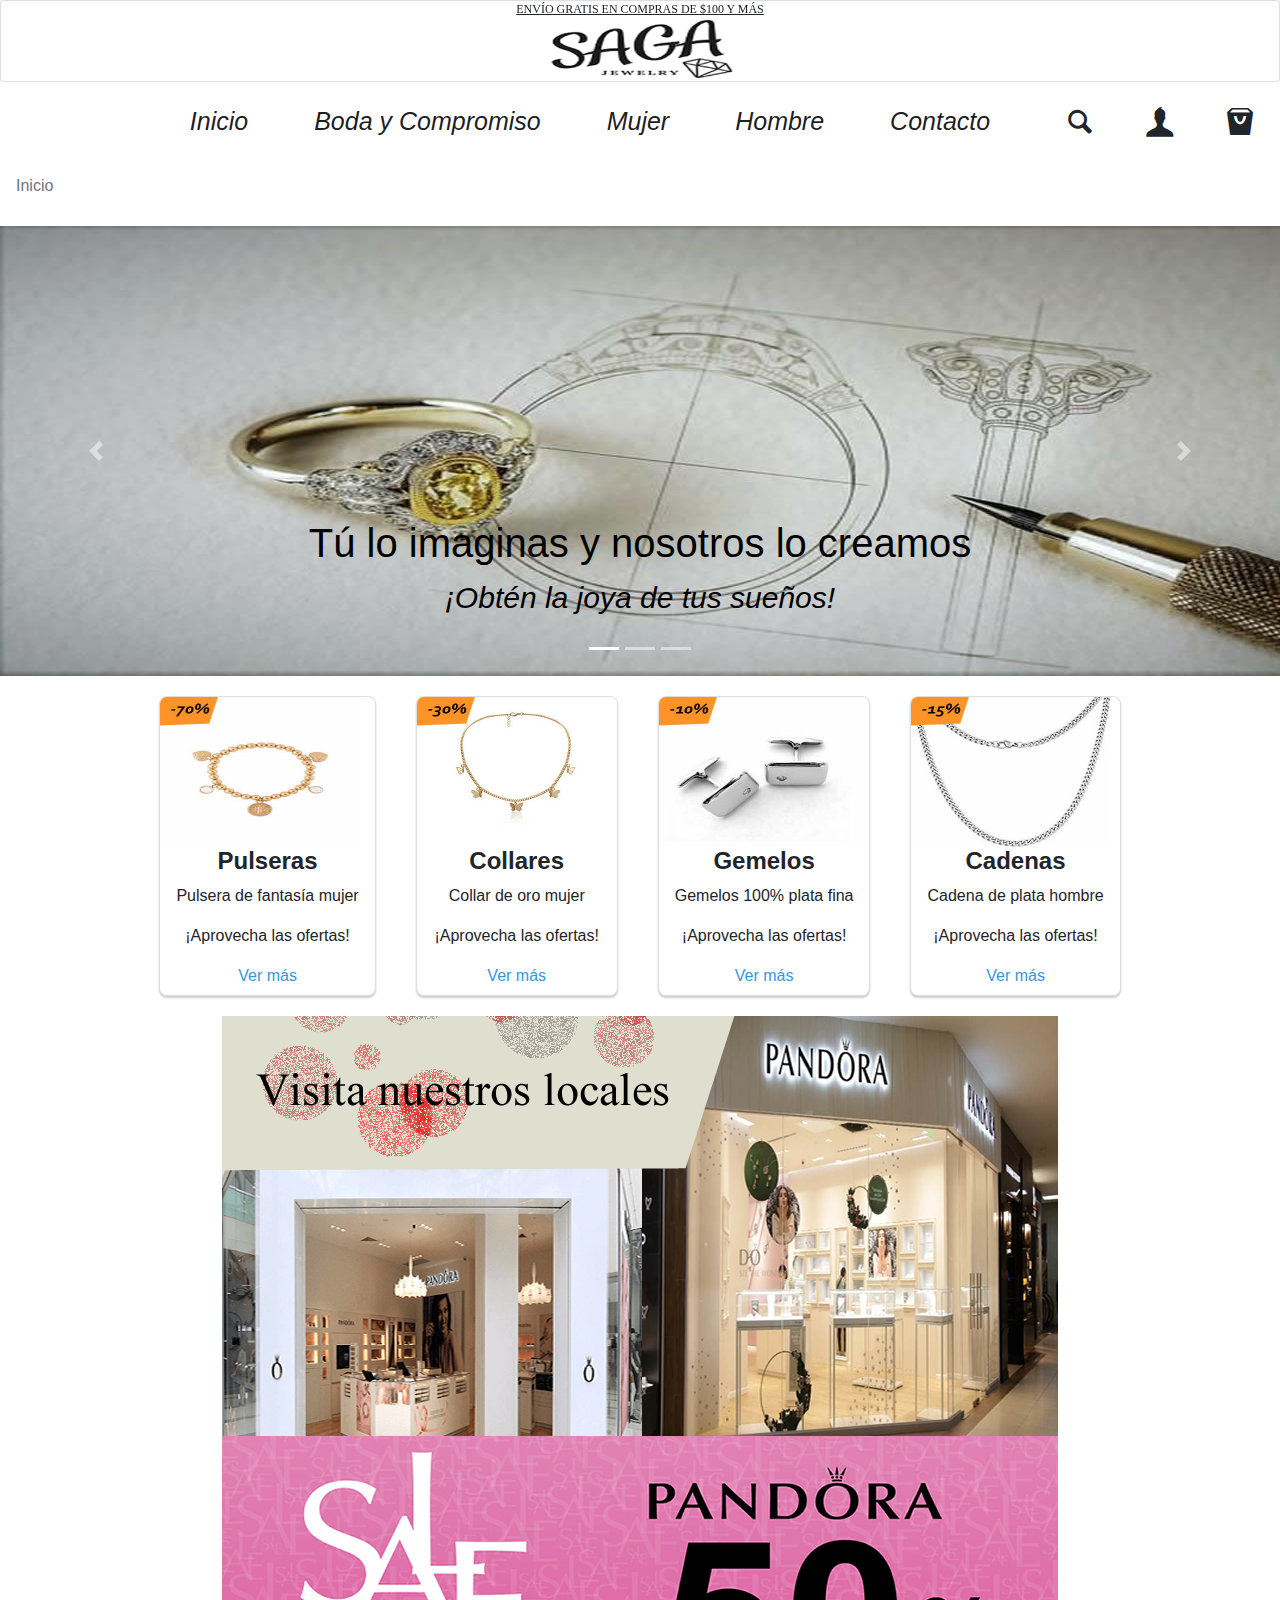
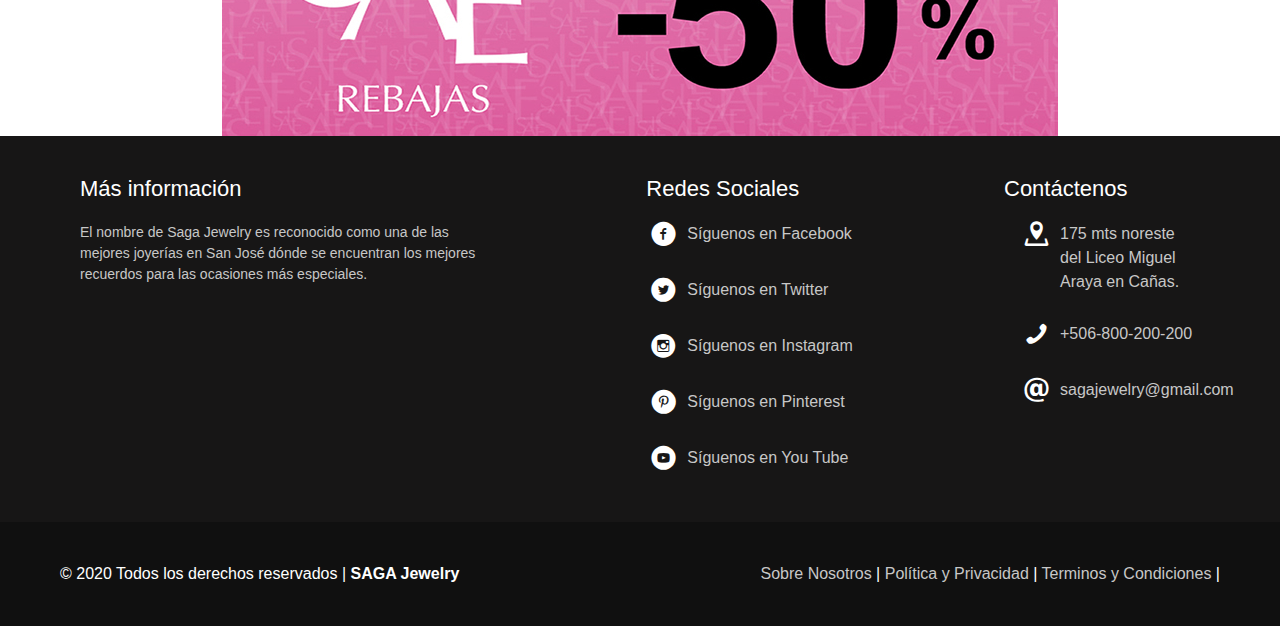
<file: SagaJewelry/Index.html>
<!DOCTYPE html>
<html lang="en">
  <head>
    <meta charset="utf-8">
	<meta http-equiv="X-UA-Compatible" content="IE=edge">
	<meta name="viewport" content="width=device-width, initial-scale=1">
    <title>Untitled Document</title>
    <!-- Bootstrap -->
	<link href="css/bootstrap-4.3.1.css" rel="stylesheet">
	 <link rel="stylesheet" href="css/estilos.css">   
  </head>
	
  <body style="padding-top: 0px">
	  <header class="headerletras fixed-top">ENVÍO GRATIS EN COMPRAS DE $100 Y MÁS</header>
<header>
	
  <nav class="menu navbar-expand-lg navbar-light bg-white"> 
	<div class="card">
	  <a title="Inicio" href="Index.html"><img src="Imagenes/LogoSagaGrande.png" width="200" height="80" alt=""/></a>
	</div>
<button class="navbar-toggler" type="button" data-toggle="collapse" data-target="#navbarSupportedContent1" aria-controls="navbarSupportedContent1" aria-expanded="false" aria-label="Toggle navigation"> <span class="navbar-toggler-icon"></span> </button>
    <div class="collapse navbar-collapse" id="navbarSupportedContent1" style="background: white;">
      <ul class="navbar-nav text-lg-center m-auto">
        <li class="inicio nav-item active"> <a class="nav-link" href="Index.html">Inicio <span class="sr-only">(current)</span></a> </li>
		  <li class="nav-item active"> <a class="nav-link" href="BodaYCompromiso.html">Boda y Compromiso <span class="sr-only">(current)</span></a> </li>
		  <li class="nav-item active"> <a class="nav-link" href="Mujer.html">Mujer <span class="sr-only">(current)</span></a> </li>
		  <li class="nav-item active"> <a class="nav-link" href="Hombre.html">Hombre <span class="sr-only">(current)</span></a> </li>
		  <li class="nav-item active"> <a class="nav-link" href="Contacto.html">Contacto <span class="sr-only">(current)</span></a> </li>
      </ul>
		  <span class="icon-magnifying-glass"></span>
     	  <span class="icon-user"></span>
      	  <span class="icon-shopping-bag"></span>
  </div>
  </nav>
  <nav aria-label="breadcrumb">
    <ol class="breadcrumb">
        <li class="breadcrumb-item active">Inicio</li>
    </ol>
  </nav>
	  </header>
	  
  <div id="carouselExampleIndicators1" class="carousel slide" data-ride="carousel" style="background-color: white">
        <ol class="carousel-indicators">
          <li data-target="#carouselExampleIndicators1" data-slide-to="0" class="active"></li>
          <li data-target="#carouselExampleIndicators1" data-slide-to="1"></li>
          <li data-target="#carouselExampleIndicators1" data-slide-to="2"></li>
        </ol>
    <div class="carousel-inner" role="listbox">
          <div class="carousel-item active"> <img class="d-block mx-auto" src="Imagenes/diseñojoyas.jpg" alt="First slide">
            <div class="carousel-caption">
             <h5>Tú lo imaginas y nosotros lo creamos</h5>
          <p>¡Obtén la joya de tus sueños!</p>
            </div>
          </div>
          <div class="carousel-item"> <img class="d-block mx-auto" src="Imagenes/hombreymujer.jpg" alt="Second slide">
            <div class="carousel-caption">
              <h5>Hombre & Mujer</h5>
          <p>Las mejores marcas en joyería</p>
            </div>
          </div>
      <div class="carousel-item"> <img class="d-block mx-auto" src="Imagenes/Anillos-de-boda-manos.jpg" alt="Third slide">
            <div class="carousel-caption">
             <h5>Bodas</h5>
			  <p>Contamos con diseños únicos y</p>
			  <p> personalizados de anillos para bodas</p>
        </div>
      </div>
    </div>
        <a class="carousel-control-prev" href="#carouselExampleIndicators1" role="button" data-slide="prev"> <span class="carousel-control-prev-icon" aria-hidden="true"></span> <span class="sr-only">Previous</span> </a> <a class="carousel-control-next" href="#carouselExampleIndicators1" role="button" data-slide="next"> <span class="carousel-control-next-icon" aria-hidden="true"></span> <span class="sr-only">Next</span> </a> </div>
	  
<div class="container">
	  
  <div class= "card">
    <img src="Imagenes/pulsera1.jpg">
		  <h4>Pulseras</h4>
		  <p> Pulsera de fantasía mujer</p>
		  <p>¡Aprovecha las ofertas!</p>
		  <a href="Mujer.html"> Ver más</a>
  </div>	  
	 
  <div class= "card">
    <img src="Imagenes/collar1.jpg">
		  <h4>Collares</h4>
		  <p>Collar de oro mujer</p>
		<p>¡Aprovecha las ofertas!</p>
		  <a href="Mujer.html"> Ver más</a>  
  </div>	  
	  
  <div class= "card">
	  <img src="Imagenes/gemelos1.jpg">
    <h4>Gemelos</h4>
		  <p> Gemelos 100% plata fina</p>
		 <p>¡Aprovecha las ofertas!</p>
		  <a href="Hombre.html"> Ver más</a> 
  </div>
	  
<div class= "card">
    <img src="Imagenes/cadena1.jpg">
		  <h4>Cadenas</h4>
		 <p>Cadena de plata hombre</p>
		  <p>¡Aprovecha las ofertas!</p>
		  <a href="Hombre.html"> Ver más</a>
  </div>	  
  <img src="Imagenes/Locales.fw.png" class="img-fluid" alt="Placeholder image"> 
	  <img src="Imagenes/pandora.jpg" class="img-fluid" alt="Placeholder image"></div>	
<footer>
  <div class="container-footer-all">	  
	  <div class="container-body">
		  
		  <div class="colum1">
		  <h1>Más información</h1>
			  <p> El nombre de Saga Jewelry es reconocido como una de las mejores joyerías en San José dónde se encuentran los mejores recuerdos para las ocasiones más especiales.</p>
		  </div>
		  
		  <div class="colum2">
	  		<h1> Redes Sociales</h1>
		  
			  	<div class="row">
			  		<span class="icon-facebook-with-circle"></span>
					<label>Síguenos en Facebook</label>
			    </div>
				<div class="row">
			  		<span class="icon-twitter-with-circle"></span>
					<label>Síguenos en Twitter</label>
			    </div>
				<div class="row">
			  		<span class="icon-instagram-with-circle"></span>
					<label>Síguenos en Instagram</label>
			    </div>
				<div class="row">
			  		<span class="icon-pinterest-with-circle"></span>
					<label>Síguenos en Pinterest</label>
			    </div>
					<div class="row">
			  		<span class="icon-youtube-with-circle"></span>
					<label>Síguenos en You Tube</label>
			    </div>	
					 
		  </div>
		  
		  <div class="colum3">
		  		<h1> Contáctenos</h1>
			  	<div class="row2">
			  		<span class="icon-location"></span>
					<label>175 mts noreste del Liceo Miguel Araya en Cañas.</label>
			  </div>
			  <div class="row2">
			  		<span class="icon-phone"></span>
					<label>+506-800-200-200</label>
			  </div>
			  <div class="row2">
			  		<span class="icon-email"></span>
					<label>sagajewelry@gmail.com</label>
			  </div>
			  
		  </div>
		  </div>
		  
		 
</div>  
	  
	  <div class="container-footer">
		  <div class="footer">
			  <div class="copyright">
			  		© 2020 Todos los derechos reservados | <a href=""> SAGA Jewelry </a>
			  </div>
			    <div class="info">
			  		<a href="SobreNosotros.html">Sobre Nosotros </a> | <a></a>
					<a href="">Política y Privacidad </a> | <a></a>						 
				    <a href="">Terminos y Condiciones </a> | <a></a>	
			  </div>
			  
			</div>	   
		  </div>
	  </footer>
	  
<!-- body code goes here -->


	<!-- jQuery (necessary for Bootstrap's JavaScript plugins) --> 
  <script src="js/jquery-3.3.1.min.js"></script>

	<!-- Include all compiled plugins (below), or include individual files as needed -->
	<script src="js/popper.min.js"></script> 
	<script src="js/bootstrap-4.3.1.js"></script>
  </body>
</html>
</file>
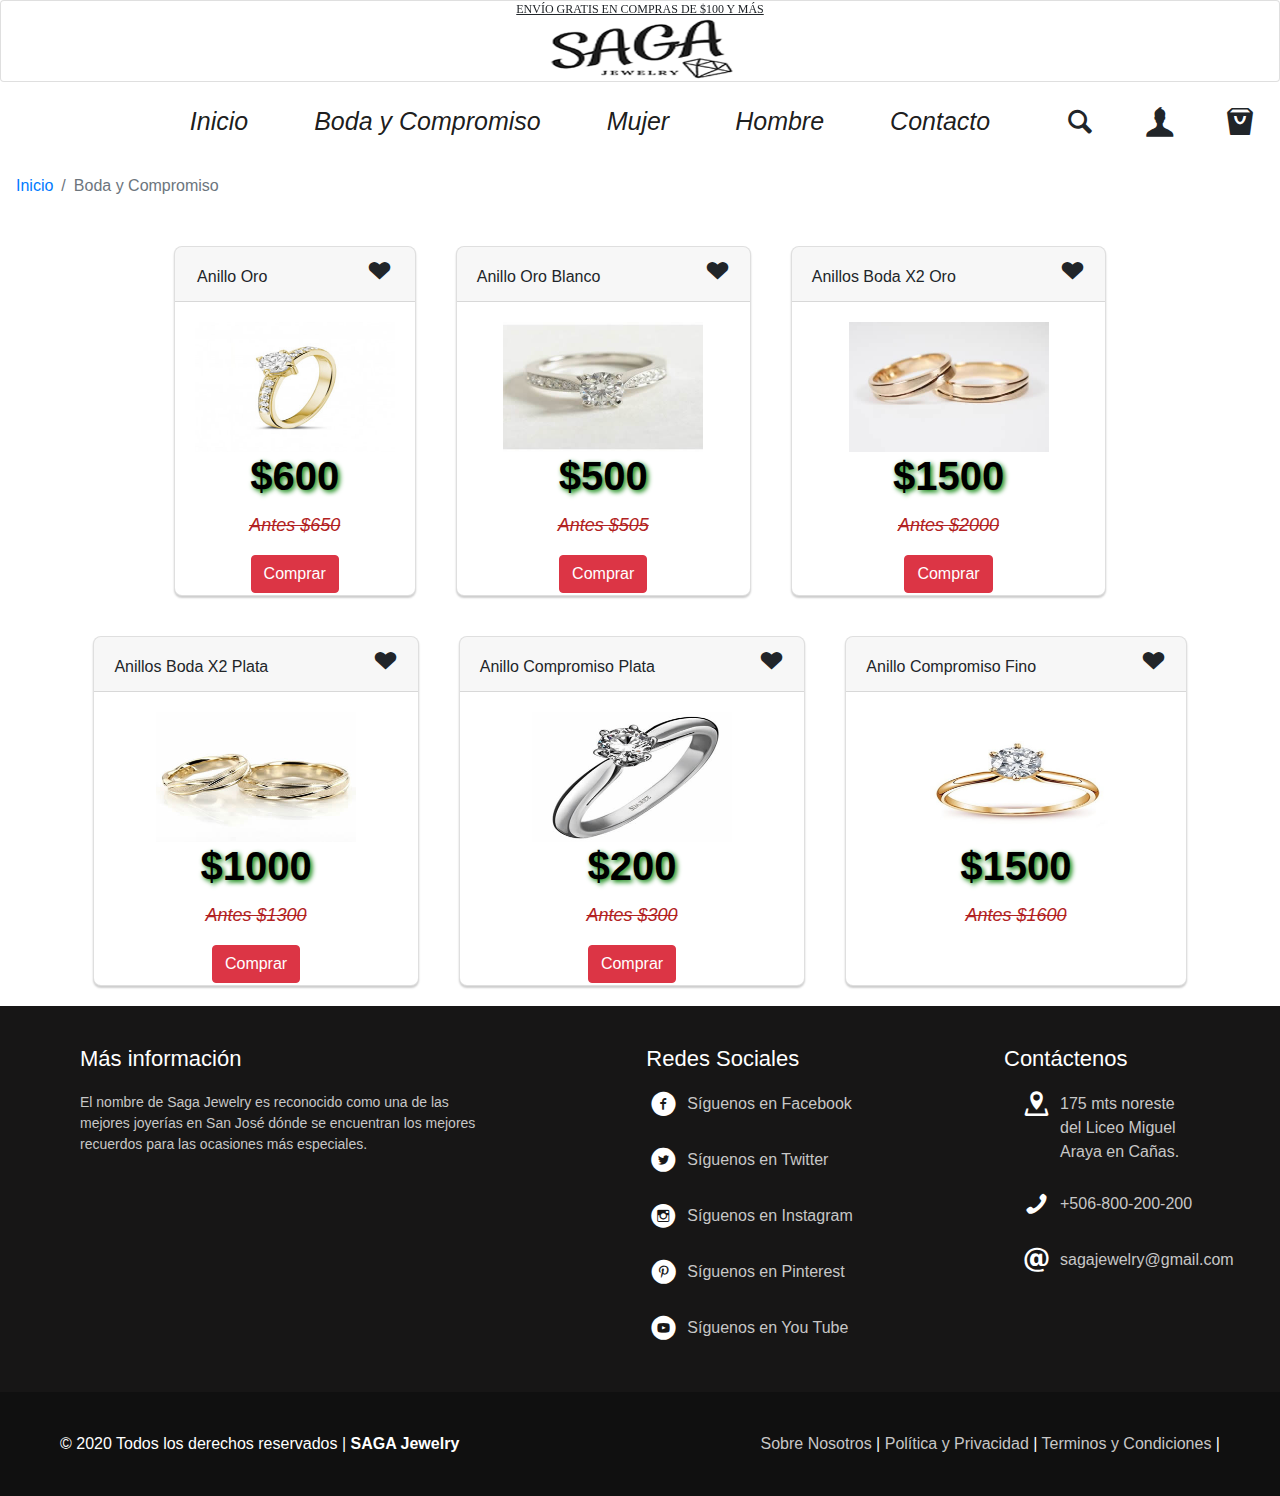
<file: SagaJewelry/BodaYCompromiso.html>
<!DOCTYPE html>
<html lang="en">
  <head>
    <meta charset="utf-8">
	<meta http-equiv="X-UA-Compatible" content="IE=edge">
	<meta name="viewport" content="width=device-width, initial-scale=1">
    <title>Untitled Document</title>
    <!-- Bootstrap -->
	<link href="css/bootstrap-4.3.1.css" rel="stylesheet">
	<link href="css/estilos.css" rel="stylesheet" type="text/css">
  </head>
  <body style="padding-top: 0px">
  <header class="headerletras fixed-top">ENVÍO GRATIS EN COMPRAS DE $100 Y MÁS</header>
<header>
	
  <nav class="menu navbar-expand-lg navbar-light bg-white"> 
	<div class="card">
	   <a title="Inicio" href="Index.html"><img src="Imagenes/LogoSagaGrande.png" width="200" height="80" alt=""/></a> 
	</div>
<button class="navbar-toggler" type="button" data-toggle="collapse" data-target="#navbarSupportedContent1" aria-controls="navbarSupportedContent1" aria-expanded="false" aria-label="Toggle navigation"> <span class="navbar-toggler-icon"></span> </button>
    <div class="collapse navbar-collapse" id="navbarSupportedContent1" style="background: white;">
      <ul class="navbar-nav text-lg-center m-auto">
        <li class="inicio nav-item active"> <a class="nav-link" href="Index.html">Inicio <span class="sr-only">(current)</span></a> </li>
		  <li class="nav-item active"> <a class="nav-link" href="BodaYCompromiso.html">Boda y Compromiso <span class="sr-only">(current)</span></a> </li>
		  <li class="nav-item active"> <a class="nav-link" href="Mujer.html">Mujer <span class="sr-only">(current)</span></a> </li>
		  <li class="nav-item active"> <a class="nav-link" href="Hombre.html">Hombre <span class="sr-only">(current)</span></a> </li>
		  <li class="nav-item active"> <a class="nav-link" href="Contacto.html">Contacto <span class="sr-only">(current)</span></a> </li>
      </ul>
		  <span class="icon-magnifying-glass"></span>
     	  <span class="icon-user"></span>
      	  <span class="icon-shopping-bag"></span>
  </div>
  </nav>
		<nav aria-label="breadcrumb">
    <ol class="breadcrumb">
        <li class="breadcrumb-item"><a href="Index.html">Inicio</a></li>
        <li class="breadcrumb-item active">Boda y Compromiso</li>
    </ol>
	</nav>
	  </header>
	 <div class="container">  
	 <div class="containerMujer">
	  
	
	  <div class="card text-center">
	    <div class="card-header"> Anillo Oro<span class="icon-heart"></span></div>
	    <div class="card-body">
		  <img src="Imagenes/BC/C1 (1).jpg">
	      <h5 class="card-title">$600</h5>
		  <p class="card-text">Antes $650
			</p>
	      <a href="#" class="btn btn-danger"> Comprar</a> </div>
	    <div class="card-footer text-muted"> Footer </div>
    </div>
	
 
	  <div class="card text-center">
	    <div class="card-header"> Anillo Oro Blanco <span class="icon-heart"></span></div>
	    <div class="card-body">
			<img src="Imagenes/BC/C1 (2).jpg">
	      <h5 class="card-title">$500</h5>
			<p class="card-text">Antes $505
			</p>
	      <a href="#" class="btn btn-danger"> Comprar</a> </div>
	    <div class="card-footer text-muted"> Footer </div>
    </div>
	
	
	  <div class="card text-center">
	    <div class="card-header">Anillos Boda X2 Oro <span class="icon-heart"></span></div>
	    <div class="card-body">
			<img src="Imagenes/BC/C1 (3).jpg">
	      <h5 class="card-title">$1500</h5>
			<p class="card-text">Antes $2000
			</p>
	      <a href="#" class="btn btn-danger"> Comprar</a> </div>
	    <div class="card-footer text-muted"> Footer </div>
    </div>
	
	
	  <div class="card text-center">
	    <div class="card-header"> Anillos Boda X2 Plata <span class="icon-heart"></span></div>
	    <div class="card-body">
			<img src="Imagenes/BC/C1 (4).jpg">
	      <h5 class="card-title">$1000</h5>
	      <p class="card-text">Antes $1300
			</p>
	      <a href="#" class="btn btn-danger"> Comprar</a> </div>
	    <div class="card-footer text-muted"> Footer </div>
    </div>
	
	
	  <div class="card text-center">
	    <div class="card-header"> Anillo Compromiso Plata <span class="icon-heart"></span></div>
	    <div class="card-body">
			<img src="Imagenes/BC/C1 (7).jpg">
	      <h5 class="card-title">$200</h5>
	      <p class="card-text">Antes $300
			</p>
	      <a href="#" class="btn btn-danger"> Comprar</a> </div>
	    <div class="card-footer text-muted"> Footer </div>
    </div>
	

	  <div class="card text-center">
	    <div class="card-header"> Anillo Compromiso Fino <span class="icon-heart"></span></div>
	    <div class="card-body">
			<img src="Imagenes/BC/C1 (8).jpg">
	      <h5 class="card-title">$1500</h5>
	      <p class="card-text">Antes $1600
		  </p>
	     </div>
		  </div>
  </div>	
		 
	</div>  
	  
	   <footer>
 <div class="container-footer-all">	  
	  <div class="container-body">
		  
		  <div class="colum1">
		  <h1>Más información</h1>
			  <p> El nombre de Saga Jewelry es reconocido como una de las mejores joyerías en San José dónde se encuentran los mejores recuerdos para las ocasiones más especiales.</p>
		  </div>
		  
		  <div class="colum2">
	  		<h1> Redes Sociales</h1>
		  
			  	<div class="row">
			  		<span class="icon-facebook-with-circle"></span>
					<label>Síguenos en Facebook</label>
			    </div>
				<div class="row">
			  		<span class="icon-twitter-with-circle"></span>
					<label>Síguenos en Twitter</label>
			    </div>
				<div class="row">
			  		<span class="icon-instagram-with-circle"></span>
					<label>Síguenos en Instagram</label>
			    </div>
				<div class="row">
			  		<span class="icon-pinterest-with-circle"></span>
					<label>Síguenos en Pinterest</label>
			    </div>
					<div class="row">
			  		<span class="icon-youtube-with-circle"></span>
					<label>Síguenos en You Tube</label>
			    </div>	
					 
		  </div>
		  
		  <div class="colum3">
		  		<h1> Contáctenos</h1>
			  	<div class="row2">
			  		<span class="icon-location"></span>
					<label>175 mts noreste del Liceo Miguel Araya en Cañas.</label>
			  </div>
			  <div class="row2">
			  		<span class="icon-phone"></span>
					<label>+506-800-200-200</label>
			  </div>
			  <div class="row2">
			  		<span class="icon-email"></span>
					<label>sagajewelry@gmail.com</label>
			  </div>
			  
		  </div>
		  </div>
		  
		 
</div>  
	  
	  <div class="container-footer">
		  <div class="footer">
			  <div class="copyright">
			  		© 2020 Todos los derechos reservados | <a href=""> SAGA Jewelry </a>
			  </div>
			    <div class="info">
			  		<a href="SobreNosotros.html">Sobre Nosotros </a> | <a></a>
					<a href="">Política y Privacidad </a> | <a></a>						 
				    <a href="">Terminos y Condiciones </a> | <a></a>	
			  </div>
			  
			</div>	   
		  </div>
	  </footer>
	  
  	<!-- body code goes here -->


	<!-- jQuery (necessary for Bootstrap's JavaScript plugins) --> 
	<script src="js/jquery-3.3.1.min.js"></script>

	<!-- Include all compiled plugins (below), or include individual files as needed -->
	<script src="js/popper.min.js"></script> 
	<script src="js/bootstrap-4.3.1.js"></script>
  </body>
</html>
</file>
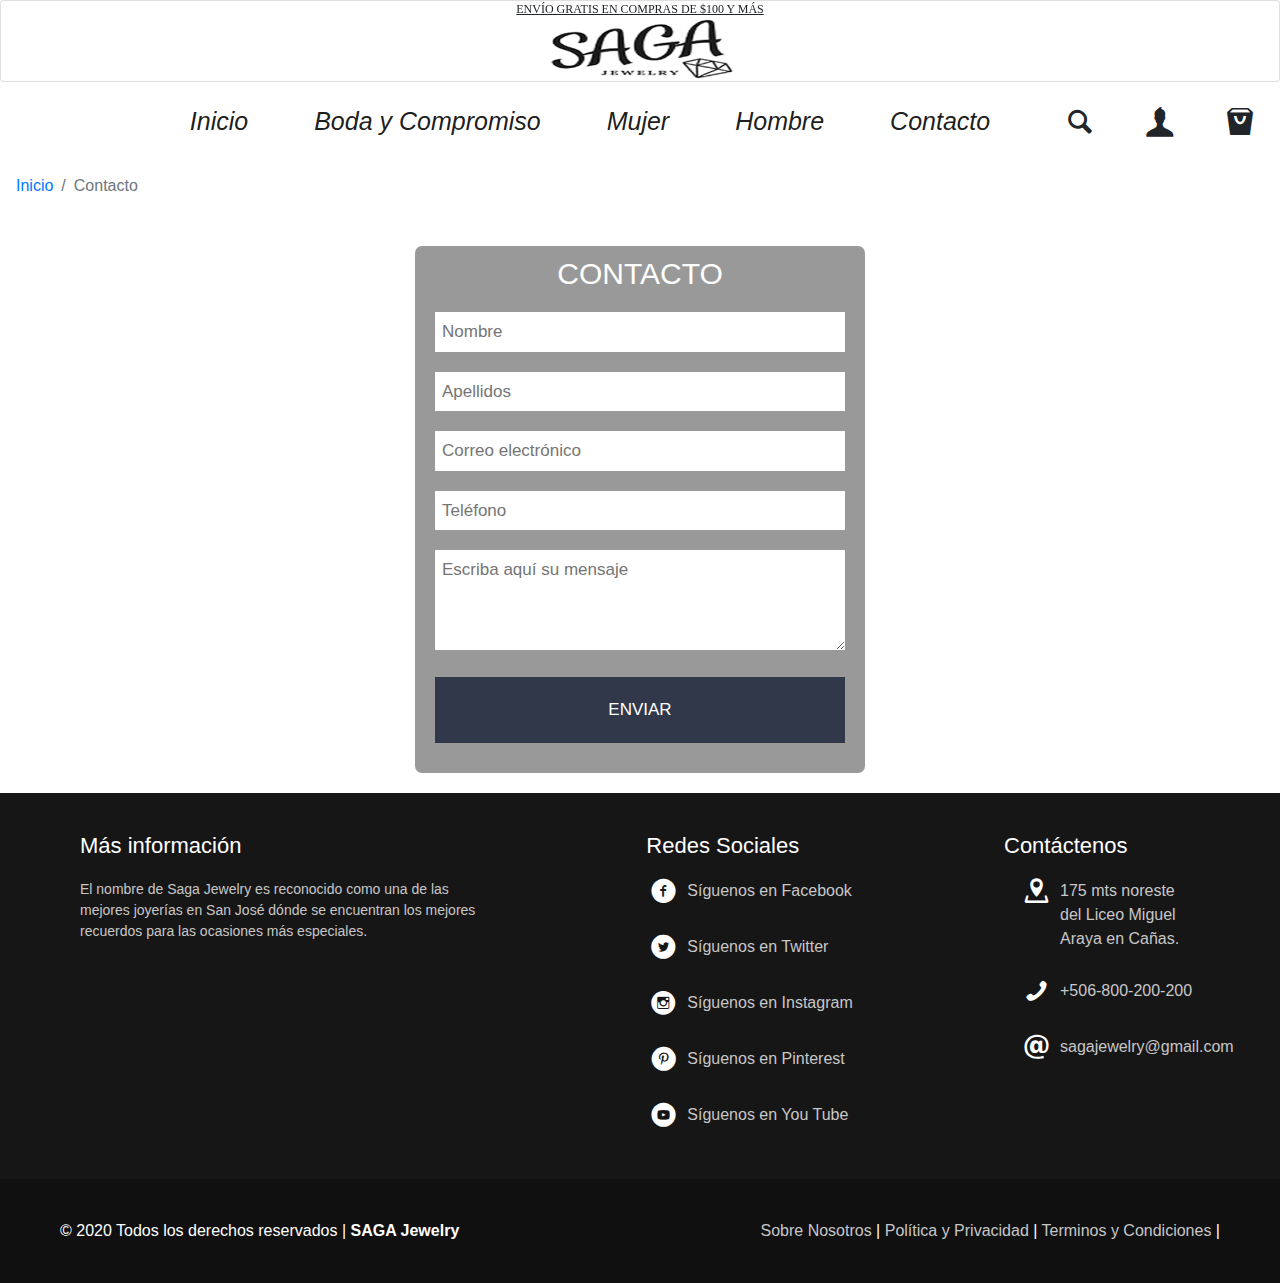
<file: SagaJewelry/Contacto.html>
<!DOCTYPE html>
<html lang="en">
  <head>
    <meta charset="utf-8">
	<meta http-equiv="X-UA-Compatible" content="IE=edge">
	<meta name="viewport" content="width=device-width, initial-scale=1">
    <title>Untitled Document</title>
    <!-- Bootstrap -->
	<link href="css/bootstrap-4.3.1.css" rel="stylesheet">
	<link href="css/estilos.css" rel="stylesheet" type="text/css">
  </head>
  <body style="cuerpo padding-top: 0px">
	  <header class="headerletras fixed-top">ENVÍO GRATIS EN COMPRAS DE $100 Y MÁS</header>
<header>
	
  <nav class="menu navbar-expand-lg navbar-light bg-white"> 
	<div class="card">
	   <a title="Inicio" href="Index.html"><img src="Imagenes/LogoSagaGrande.png" width="200" height="80" alt=""/></a> 
	</div>
<button class="navbar-toggler" type="button" data-toggle="collapse" data-target="#navbarSupportedContent1" aria-controls="navbarSupportedContent1" aria-expanded="false" aria-label="Toggle navigation"> <span class="navbar-toggler-icon"></span> </button>
    <div class="collapse navbar-collapse" id="navbarSupportedContent1" style="background: white;">
      <ul class="navbar-nav text-lg-center m-auto">
        <li class="inicio nav-item active"> <a class="nav-link" href="Index.html">Inicio <span class="sr-only">(current)</span></a> </li>
		  <li class="nav-item active"> <a class="nav-link" href="BodaYCompromiso.html">Boda y Compromiso <span class="sr-only">(current)</span></a> </li>
		  <li class="nav-item active"> <a class="nav-link" href="Mujer.html">Mujer <span class="sr-only">(current)</span></a> </li>
		  <li class="nav-item active"> <a class="nav-link" href="Hombre.html">Hombre <span class="sr-only">(current)</span></a> </li>
		  <li class="nav-item active"> <a class="nav-link" href="Contacto.html">Contacto <span class="sr-only">(current)</span></a> </li>
      </ul>
		  <span class="icon-magnifying-glass"></span>
     	  <span class="icon-user"></span>
      	  <span class="icon-shopping-bag"></span>
  </div>
  </nav>
	<nav aria-label="breadcrumb">
    <ol class="breadcrumb">
        <li class="breadcrumb-item"><a href="Index.html">Inicio</a></li>
        <li class="breadcrumb-item active">Contacto</li>
    </ol>
	</nav>
	  </header>
	  
 <div class="containerContacto">	
	  <form action="">
	  
	<h2>CONTACTO</h2>
	<input type="text" name="Nombre" placeholder="Nombre">
	<input type="text" name="Apellidos" placeholder="Apellidos">
	<input type="text" name="E-mail" placeholder="Correo electrónico">
	<input type="text" name="Teléfono" placeholder="Teléfono">
	<textarea name="mensaje" placeholder="Escriba aquí su mensaje"></textarea>
	<input type="button" value="ENVIAR" id="boton">
		
	</form>	
	  
</div> 
	   <footer>
 <div class="container-footer-all">	  
	  <div class="container-body">
		  
		  <div class="colum1">
		  <h1>Más información</h1>
			  <p> El nombre de Saga Jewelry es reconocido como una de las mejores joyerías en San José dónde se encuentran los mejores recuerdos para las ocasiones más especiales.</p>
		  </div>
		  
		  <div class="colum2">
	  		<h1> Redes Sociales</h1>
		  
			  	<div class="row">
			  		<span class="icon-facebook-with-circle"></span>
					<label>Síguenos en Facebook</label>
			    </div>
				<div class="row">
			  		<span class="icon-twitter-with-circle"></span>
					<label>Síguenos en Twitter</label>
			    </div>
				<div class="row">
			  		<span class="icon-instagram-with-circle"></span>
					<label>Síguenos en Instagram</label>
			    </div>
				<div class="row">
			  		<span class="icon-pinterest-with-circle"></span>
					<label>Síguenos en Pinterest</label>
			    </div>
					<div class="row">
			  		<span class="icon-youtube-with-circle"></span>
					<label>Síguenos en You Tube</label>
			    </div>	
					 
		  </div>
		  
		  <div class="colum3">
		  		<h1> Contáctenos</h1>
			  	<div class="row2">
			  		<span class="icon-location"></span>
					<label>175 mts noreste del Liceo Miguel Araya en Cañas.</label>
			  </div>
			  <div class="row2">
			  		<span class="icon-phone"></span>
					<label>+506-800-200-200</label>
			  </div>
			  <div class="row2">
			  		<span class="icon-email"></span>
					<label>sagajewelry@gmail.com</label>
			  </div>
			  
		  </div>
		  </div>
		  
		 
</div>  
	  
	  <div class="container-footer">
		  <div class="footer">
			  <div class="copyright">
			  		© 2020 Todos los derechos reservados | <a href=""> SAGA Jewelry </a>
			  </div>
			    <div class="info">
			  		<a href="SobreNosotros.html">Sobre Nosotros </a> | <a></a>
					<a href="">Política y Privacidad </a> | <a></a>						 
				    <a href="">Terminos y Condiciones </a> | <a></a>	
			  </div>
			  
			</div>	   
		  </div>
	  </footer>
	  
  	<!-- body code goes here -->


	<!-- jQuery (necessary for Bootstrap's JavaScript plugins) --> 
	<script src="js/jquery-3.3.1.min.js"></script>

	<!-- Include all compiled plugins (below), or include individual files as needed -->
	<script src="js/popper.min.js"></script> 
	<script src="js/bootstrap-4.3.1.js"></script>
  </body>
</html>
</file>
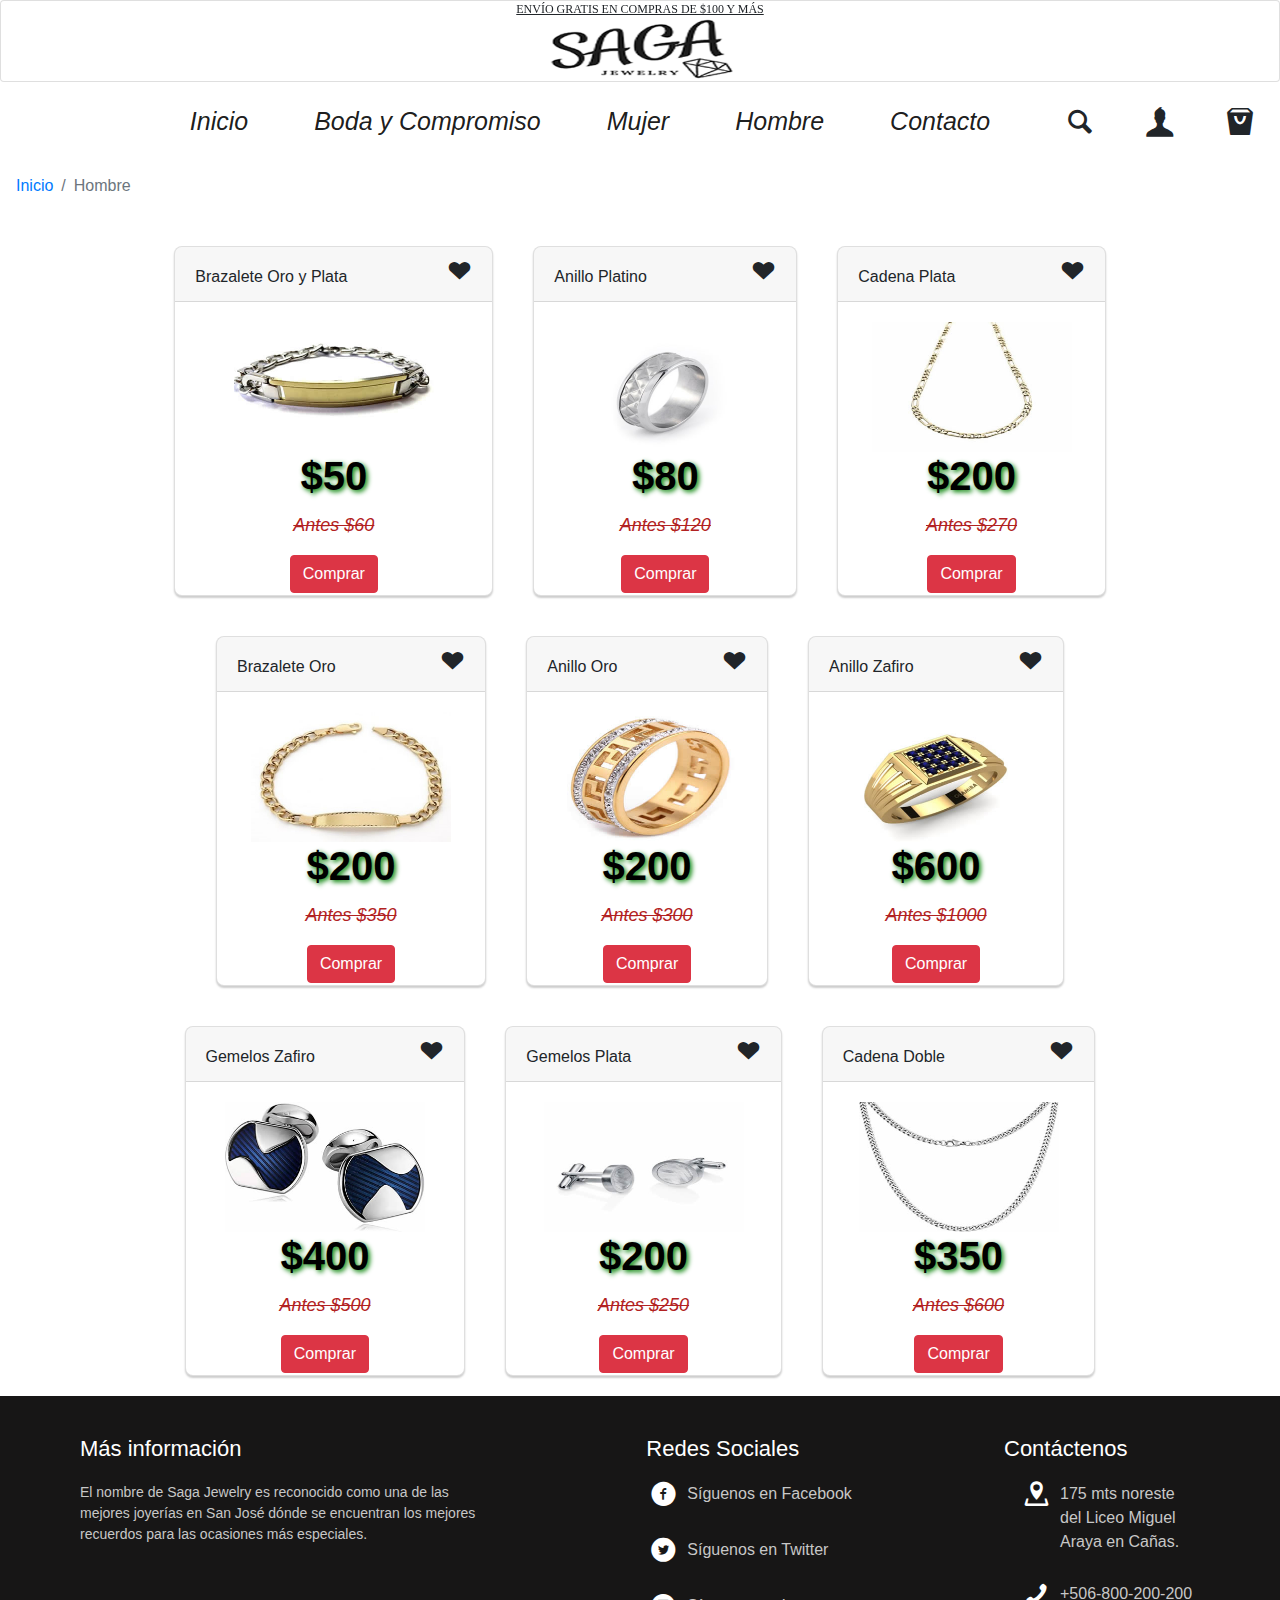
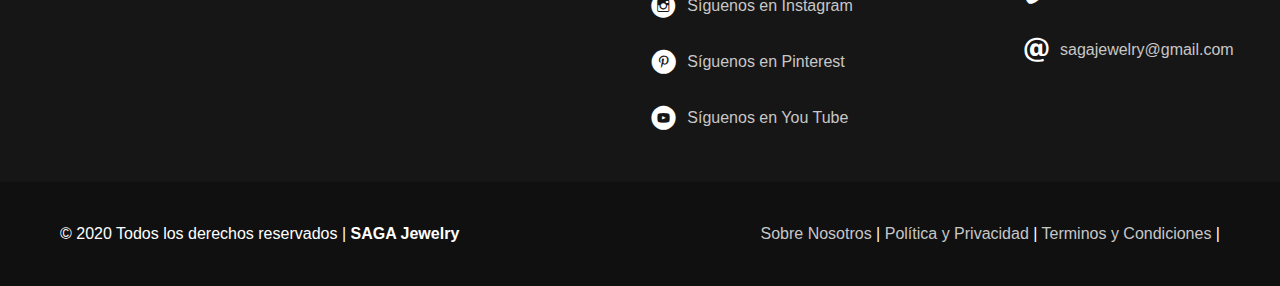
<file: SagaJewelry/Hombre.html>
<!DOCTYPE html>
<html lang="en">
  <head>
    <meta charset="utf-8">
	<meta http-equiv="X-UA-Compatible" content="IE=edge">
	<meta name="viewport" content="width=device-width, initial-scale=1">
    <title>Untitled Document</title>
    <!-- Bootstrap -->
	<link href="css/bootstrap-4.3.1.css" rel="stylesheet">
	<link href="css/estilos.css" rel="stylesheet" type="text/css">
  </head>
  <body style="padding-top: 0px">
  <header class="headerletras fixed-top">ENVÍO GRATIS EN COMPRAS DE $100 Y MÁS</header>
<header>
	
  <nav class="menu navbar-expand-lg navbar-light bg-white"> 
	<div class="card">
	   <a title="Inicio" href="Index.html"><img src="Imagenes/LogoSagaGrande.png" width="200" height="80" alt=""/></a> 
	</div>
<button class="navbar-toggler" type="button" data-toggle="collapse" data-target="#navbarSupportedContent1" aria-controls="navbarSupportedContent1" aria-expanded="false" aria-label="Toggle navigation"> <span class="navbar-toggler-icon"></span> </button>
    <div class="collapse navbar-collapse" id="navbarSupportedContent1" style="background: white;">
      <ul class="navbar-nav text-lg-center m-auto">
        <li class="inicio nav-item active"> <a class="nav-link" href="Index.html">Inicio <span class="sr-only">(current)</span></a> </li>
		  <li class="nav-item active"> <a class="nav-link" href="BodaYCompromiso.html">Boda y Compromiso <span class="sr-only">(current)</span></a> </li>
		  <li class="nav-item active"> <a class="nav-link" href="Mujer.html">Mujer <span class="sr-only">(current)</span></a> </li>
		  <li class="nav-item active"> <a class="nav-link" href="Hombre.html">Hombre <span class="sr-only">(current)</span></a> </li>
		  <li class="nav-item active"> <a class="nav-link" href="Contacto.html">Contacto <span class="sr-only">(current)</span></a> </li>
      </ul>
		  <span class="icon-magnifying-glass"></span>
     	  <span class="icon-user"></span>
      	  <span class="icon-shopping-bag"></span>
  </div>
  </nav>
		<nav aria-label="breadcrumb">
    <ol class="breadcrumb">
        <li class="breadcrumb-item"><a href="Index.html">Inicio</a></li>
        <li class="breadcrumb-item active">Hombre</li>
    </ol>
	</nav>
	  </header>
	 <div class="container">  
	 <div class="containerMujer">
	  
	
	  <div class="card text-center">
	    <div class="card-header"> Brazalete Oro y Plata<span class="icon-heart"></span></div>
	    <div class="card-body">
		  <img src="Imagenes/Hombre/H (1).jpg">
	      <h5 class="card-title">$50</h5>
		  <p class="card-text">Antes $60
			</p>
	      <a href="#" class="btn btn-danger"> Comprar</a> </div>
	    <div class="card-footer text-muted"> Footer </div>
    </div>
	
 
	  <div class="card text-center">
	    <div class="card-header"> Anillo Platino <span class="icon-heart"></span></div>
	    <div class="card-body">
			<img src="Imagenes/Hombre/H (10).jpg">
	      <h5 class="card-title">$80</h5>
			<p class="card-text">Antes $120
			</p>
	      <a href="#" class="btn btn-danger"> Comprar</a> </div>
	    <div class="card-footer text-muted"> Footer </div>
    </div>
	
	
	  <div class="card text-center">
	    <div class="card-header">Cadena Plata <span class="icon-heart"></span></div>
	    <div class="card-body">
			<img src="Imagenes/Hombre/H (11).jpg">
	      <h5 class="card-title">$200</h5>
			<p class="card-text">Antes $270
			</p>
	      <a href="#" class="btn btn-danger"> Comprar</a> </div>
	    <div class="card-footer text-muted"> Footer </div>
    </div>
	
	
	  <div class="card text-center">
	    <div class="card-header"> Brazalete Oro <span class="icon-heart"></span></div>
	    <div class="card-body">
			<img src="Imagenes/Hombre/H (12).jpg">
	      <h5 class="card-title">$200</h5>
	      <p class="card-text">Antes $350
			</p>
	      <a href="#" class="btn btn-danger"> Comprar</a> </div>
	    <div class="card-footer text-muted"> Footer </div>
    </div>
	
	
	  <div class="card text-center">
	    <div class="card-header"> Anillo Oro <span class="icon-heart"></span></div>
	    <div class="card-body">
			<img src="Imagenes/Hombre/H (13).jpg">
	      <h5 class="card-title">$200</h5>
	      <p class="card-text">Antes $300
			</p>
	      <a href="#" class="btn btn-danger"> Comprar</a> </div>
	    <div class="card-footer text-muted"> Footer </div>
    </div>
	

	  <div class="card text-center">
	    <div class="card-header"> Anillo Zafiro <span class="icon-heart"></span></div>
	    <div class="card-body">
			<img src="Imagenes/Hombre/H (15).jpg">
	      <h5 class="card-title">$600</h5>
	      <p class="card-text">Antes $1000
		  </p>
	      <a href="#" class="btn btn-danger"> Comprar</a> </div>
	    <div class="card-footer text-muted"> Footer </div>
    </div>
	<div class="card text-center">
	    <div class="card-header"> Gemelos Zafiro <span class="icon-heart"></span></div>
	    <div class="card-body">
			<img src="Imagenes/Hombre/H (3).jpg">
	      <h5 class="card-title">$400</h5>
	      <p class="card-text">Antes $500
		  </p>
	      <a href="#" class="btn btn-danger"> Comprar</a> </div>
	    <div class="card-footer text-muted"> Footer </div>
    </div>
	<div class="card text-center">
	    <div class="card-header"> Gemelos Plata <span class="icon-heart"></span></div>
	    <div class="card-body">
			<img src="Imagenes/Hombre/H (6).jpg">
	      <h5 class="card-title">$200</h5>
	      <p class="card-text">Antes $250
		  </p>
	      <a href="#" class="btn btn-danger"> Comprar</a> </div>
	    <div class="card-footer text-muted"> Footer </div>
    </div>
	<div class="card text-center">
	    <div class="card-header"> Cadena Doble <span class="icon-heart"></span></div>
      <div class="card-body">
		<img src="Imagenes/Hombre/H (5).jpg">
	      <h5 class="card-title">$350</h5>
        <p class="card-text">Antes $600
	    </p>
        <a href="#" class="btn btn-danger"> Comprar</a> </div>
	    <div class="card-footer text-muted"> Footer </div>
    </div>
	
  </div>	
		 
	</div>  
	  
	   <footer>
 <div class="container-footer-all">	  
	  <div class="container-body">
		  
		  <div class="colum1">
		  <h1>Más información</h1>
			  <p> El nombre de Saga Jewelry es reconocido como una de las mejores joyerías en San José dónde se encuentran los mejores recuerdos para las ocasiones más especiales.</p>
		  </div>
		  
		  <div class="colum2">
	  		<h1> Redes Sociales</h1>
		  
			  	<div class="row">
			  		<span class="icon-facebook-with-circle"></span>
					<label>Síguenos en Facebook</label>
			    </div>
				<div class="row">
			  		<span class="icon-twitter-with-circle"></span>
					<label>Síguenos en Twitter</label>
			    </div>
				<div class="row">
			  		<span class="icon-instagram-with-circle"></span>
					<label>Síguenos en Instagram</label>
			    </div>
				<div class="row">
			  		<span class="icon-pinterest-with-circle"></span>
					<label>Síguenos en Pinterest</label>
			    </div>
					<div class="row">
			  		<span class="icon-youtube-with-circle"></span>
					<label>Síguenos en You Tube</label>
			    </div>	
					 
		  </div>
		  
		  <div class="colum3">
		  		<h1> Contáctenos</h1>
			  	<div class="row2">
			  		<span class="icon-location"></span>
					<label>175 mts noreste del Liceo Miguel Araya en Cañas.</label>
			  </div>
			  <div class="row2">
			  		<span class="icon-phone"></span>
					<label>+506-800-200-200</label>
			  </div>
			  <div class="row2">
			  		<span class="icon-email"></span>
					<label>sagajewelry@gmail.com</label>
			  </div>
			  
		  </div>
		  </div>
		  
		 
</div>  
	  
	  <div class="container-footer">
		  <div class="footer">
			  <div class="copyright">
			  		© 2020 Todos los derechos reservados | <a href=""> SAGA Jewelry </a>
			  </div>
			    <div class="info">
			  		<a href="SobreNosotros.html">Sobre Nosotros </a> | <a></a>
					<a href="">Política y Privacidad </a> | <a></a>						 
				    <a href="">Terminos y Condiciones </a> | <a></a>	
			  </div>
			  
			</div>	   
		  </div>
	  </footer>
	  
  	<!-- body code goes here -->


	<!-- jQuery (necessary for Bootstrap's JavaScript plugins) --> 
	<script src="js/jquery-3.3.1.min.js"></script>

	<!-- Include all compiled plugins (below), or include individual files as needed -->
	<script src="js/popper.min.js"></script> 
	<script src="js/bootstrap-4.3.1.js"></script>
  </body>
</html>
</file>
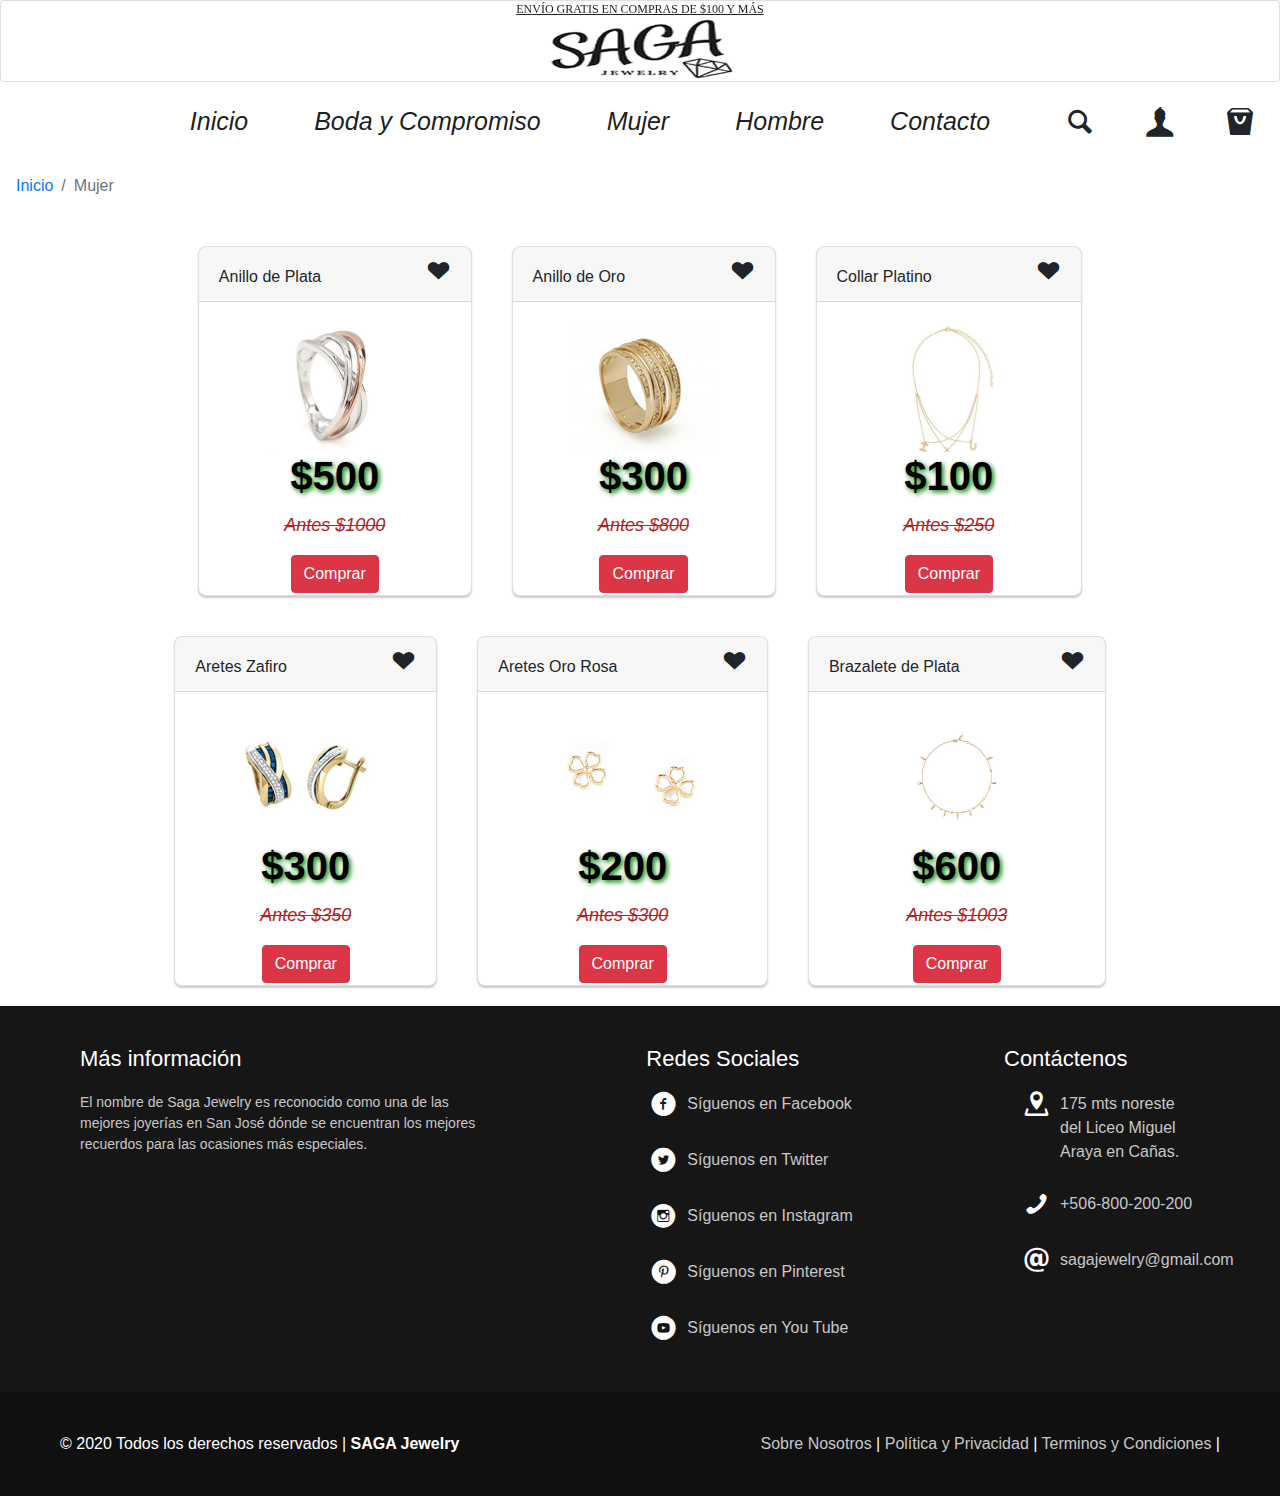
<file: SagaJewelry/Mujer.html>
<!DOCTYPE html>
<html lang="en">
  <head>
    <meta charset="utf-8">
	<meta http-equiv="X-UA-Compatible" content="IE=edge">
	<meta name="viewport" content="width=device-width, initial-scale=1">
    <title>Untitled Document</title>
    <!-- Bootstrap -->
	<link href="css/bootstrap-4.3.1.css" rel="stylesheet">
	<link href="css/estilos.css" rel="stylesheet" type="text/css">
  </head>
  <body style="padding-top: 0px">
	  <header class="headerletras fixed-top">ENVÍO GRATIS EN COMPRAS DE $100 Y MÁS</header>
<header>
	
  <nav class="menu navbar-expand-lg navbar-light bg-white"> 
	<div class="card">
	   <a title="Inicio" href="Index.html"><img src="Imagenes/LogoSagaGrande.png" width="200" height="80" alt=""/></a> 
	</div>
<button class="navbar-toggler" type="button" data-toggle="collapse" data-target="#navbarSupportedContent1" aria-controls="navbarSupportedContent1" aria-expanded="false" aria-label="Toggle navigation"> <span class="navbar-toggler-icon"></span> </button>
    <div class="collapse navbar-collapse" id="navbarSupportedContent1" style="background: white;">
      <ul class="navbar-nav text-lg-center m-auto">
        <li class="inicio nav-item active"> <a class="nav-link" href="Index.html">Inicio <span class="sr-only">(current)</span></a> </li>
		  <li class="nav-item active"> <a class="nav-link" href="BodaYCompromiso.html">Boda y Compromiso <span class="sr-only">(current)</span></a> </li>
		  <li class="nav-item active"> <a class="nav-link" href="Mujer.html">Mujer <span class="sr-only">(current)</span></a> </li>
		  <li class="nav-item active"> <a class="nav-link" href="Hombre.html">Hombre <span class="sr-only">(current)</span></a> </li>
		  <li class="nav-item active"> <a class="nav-link" href="Contacto.html">Contacto <span class="sr-only">(current)</span></a> </li>
      </ul>
		  <span class="icon-magnifying-glass"></span>
     	  <span class="icon-user"></span>
      	  <span class="icon-shopping-bag"></span>
  </div>
  </nav>
		<nav aria-label="breadcrumb">
    <ol class="breadcrumb">
        <li class="breadcrumb-item"><a href="Index.html">Inicio</a></li>
        <li class="breadcrumb-item active">Mujer</li>
    </ol>
	</nav>

	  </header>
	 <div class="container">  
	 <div class="containerMujer">
	  
	  <! -- Anillo de plata-->
	  <div class="card text-center">
	    <div class="card-header"> Anillo de Plata <span class="icon-heart"></span></div>
	    <div class="card-body">
			<img src="Imagenes/Mujer/Anillo.jpg">
	      <h5 class="card-title">$500</h5>
	      <p class="card-text"> Antes $1000
			</p>
	      <a href="#" class="btn btn-danger"> Comprar</a> </div>
	    <div class="card-footer text-muted"> Footer </div>
    </div>
	
	<! -- Anillo de Oro--> 
	  <div class="card text-center">
	    <div class="card-header"> Anillo de Oro <span class="icon-heart"></span></div>
	    <div class="card-body">
			<img src="Imagenes/Mujer/AnilloOro.jpg">
	      <h5 class="card-title">$300</h5>
	      <p class="card-text">Antes $800
			</p>
	      <a href="#" class="btn btn-danger"> Comprar</a> </div>
	    <div class="card-footer text-muted"> Footer </div>
    </div>
	
	<! -- Collar--> 
	  <div class="card text-center">
	    <div class="card-header"> Collar Platino <span class="icon-heart"></span></div>
	    <div class="card-body">
			<img src="Imagenes/Mujer/Collar.jpg">
	      <h5 class="card-title">$100</h5>
	      <p class="card-text">Antes $250
			</p>
	      <a href="#" class="btn btn-danger"> Comprar</a> </div>
	    <div class="card-footer text-muted"> Footer </div>
    </div>
	
	<! -- Aretes azules--> 
	  <div class="card text-center">
	    <div class="card-header"> Aretes Zafiro <span class="icon-heart"></span></div>
	    <div class="card-body">
			<img src="Imagenes/Mujer/AretesAzules.jpg">
	      <h5 class="card-title">$300</h5>
	      <p class="card-text">Antes $350
			</p>
	      <a href="#" class="btn btn-danger"> Comprar</a> </div>
	    <div class="card-footer text-muted"> Footer </div>
    </div>
	
	<! -- Aretes de mujer--> 
	  <div class="card text-center">
	    <div class="card-header"> Aretes Oro Rosa <span class="icon-heart"></span></div>
	    <div class="card-body">
			<img src="Imagenes/Mujer/AretesMujer.jpg">
	      <h5 class="card-title">$200</h5>
	      <p class="card-text">Antes $300
			</p>
	      <a href="#" class="btn btn-danger"> Comprar</a> </div>
	    <div class="card-footer text-muted"> Footer </div>
    </div>
	
	<! -- Brazalete--> 
	  <div class="card text-center">
	    <div class="card-header"> Brazalete de Plata<span class="icon-heart"></span></div>
	    <div class="card-body">
			<img src="Imagenes/Mujer/Brazalete.jpg">
	      <h5 class="card-title">$600</h5>
	      <p class="card-text">Antes $1003
			</p>
	      <a href="#" class="btn btn-danger"> Comprar</a> </div>
	    <div class="card-footer text-muted"> Footer </div>
    </div>
  </div>	
	</div>  
	  
	   <footer>
 <div class="container-footer-all">	  
	  <div class="container-body">
		  
		  <div class="colum1">
		  <h1>Más información</h1>
			  <p> El nombre de Saga Jewelry es reconocido como una de las mejores joyerías en San José dónde se encuentran los mejores recuerdos para las ocasiones más especiales.</p>
		  </div>
		  
		  <div class="colum2">
	  		<h1> Redes Sociales</h1>
		  
			  	<div class="row">
			  		<span class="icon-facebook-with-circle"></span>
					<label>Síguenos en Facebook</label>
			    </div>
				<div class="row">
			  		<span class="icon-twitter-with-circle"></span>
					<label>Síguenos en Twitter</label>
			    </div>
				<div class="row">
			  		<span class="icon-instagram-with-circle"></span>
					<label>Síguenos en Instagram</label>
			    </div>
				<div class="row">
			  		<span class="icon-pinterest-with-circle"></span>
					<label>Síguenos en Pinterest</label>
			    </div>
					<div class="row">
			  		<span class="icon-youtube-with-circle"></span>
					<label>Síguenos en You Tube</label>
			    </div>	
					 
		  </div>
		  
		  <div class="colum3">
		  		<h1> Contáctenos</h1>
			  	<div class="row2">
			  		<span class="icon-location"></span>
					<label>175 mts noreste del Liceo Miguel Araya en Cañas.</label>
			  </div>
			  <div class="row2">
			  		<span class="icon-phone"></span>
					<label>+506-800-200-200</label>
			  </div>
			  <div class="row2">
			  		<span class="icon-email"></span>
					<label>sagajewelry@gmail.com</label>
			  </div>
			  
		  </div>
		  </div>
		  
		 
</div>  
	  
	  <div class="container-footer">
		  <div class="footer">
			  <div class="copyright">
			  		© 2020 Todos los derechos reservados | <a href=""> SAGA Jewelry </a>
			  </div>
			    <div class="info">
			  		<a href="SobreNosotros.html">Sobre Nosotros </a> | <a></a>
					<a href="">Política y Privacidad </a> | <a></a>						 
				    <a href="">Terminos y Condiciones </a> | <a></a>	
			  </div>
			  
			</div>	   
		  </div>
	  </footer>
	  
  	<!-- body code goes here -->


	<!-- jQuery (necessary for Bootstrap's JavaScript plugins) --> 
	<script src="js/jquery-3.3.1.min.js"></script>

	<!-- Include all compiled plugins (below), or include individual files as needed -->
	<script src="js/popper.min.js"></script> 
	<script src="js/bootstrap-4.3.1.js"></script>
  </body>
</html>
</file>
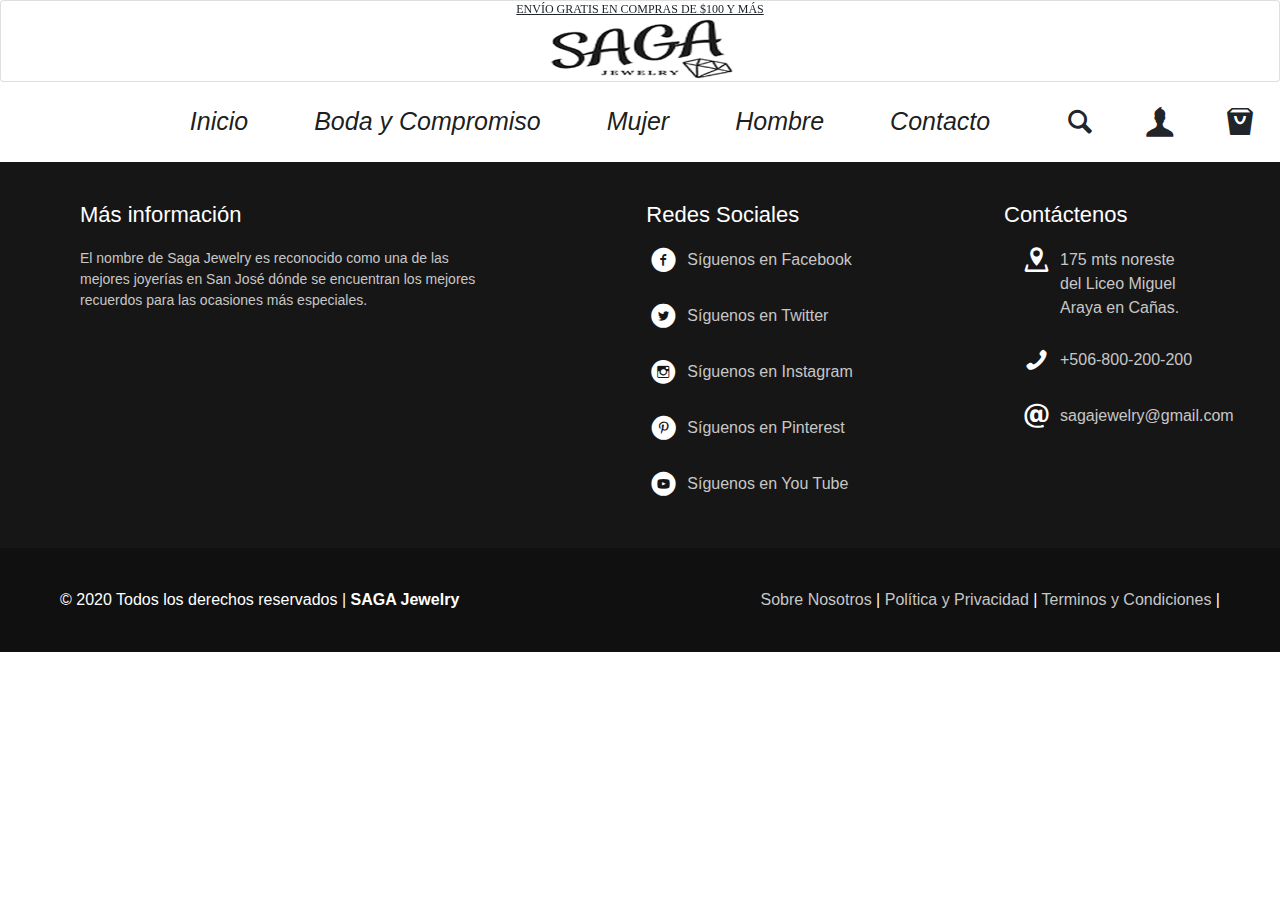
<file: SagaJewelry/PlantillaJoyeria.html>
<!DOCTYPE html>
<html lang="en">
  <head>
    <meta charset="utf-8">
	<meta http-equiv="X-UA-Compatible" content="IE=edge">
	<meta name="viewport" content="width=device-width, initial-scale=1">
    <title>Untitled Document</title>
    <!-- Bootstrap -->
	<link href="css/bootstrap-4.3.1.css" rel="stylesheet">
	<link href="css/estilos.css" rel="stylesheet" type="text/css">
  </head>
  <body style="padding-top: 0px">
	  <header class="headerletras fixed-top">ENVÍO GRATIS EN COMPRAS DE $100 Y MÁS</header>
<header>
	
  <nav class="menu navbar-expand-lg navbar-light bg-white"> 
	<div class="card">
	  <img src="Imagenes/LogoSagaGrande.png" width="200" height="80" alt=""/> 
	</div>
<button class="navbar-toggler" type="button" data-toggle="collapse" data-target="#navbarSupportedContent1" aria-controls="navbarSupportedContent1" aria-expanded="false" aria-label="Toggle navigation"> <span class="navbar-toggler-icon"></span> </button>
    <div class="collapse navbar-collapse" id="navbarSupportedContent1" style="background: white;">
      <ul class="navbar-nav text-lg-center m-auto">
        <li class="inicio nav-item active"> <a class="nav-link" href="Index.html">Inicio <span class="sr-only">(current)</span></a> </li>
		  <li class="nav-item active"> <a class="nav-link" href="#">Boda y Compromiso <span class="sr-only">(current)</span></a> </li>
		  <li class="nav-item active"> <a class="nav-link" href="Mujer.html">Mujer <span class="sr-only">(current)</span></a> </li>
		  <li class="nav-item active"> <a class="nav-link" href="#">Hombre <span class="sr-only">(current)</span></a> </li>
		  <li class="nav-item active"> <a class="nav-link" href="#">Contacto <span class="sr-only">(current)</span></a> </li>
      </ul>
		  <span class="icon-magnifying-glass"></span>
     	  <span class="icon-user"></span>
      	  <span class="icon-shopping-bag"></span>
  </div>
  </nav>
	  </header>
	  
	 <div class="container">
		 
		 
	  </div>	
	  
	  
	   <footer>
 <div class="container-footer-all">	  
	  <div class="container-body">
		  
		  <div class="colum1">
		  <h1>Más información</h1>
			  <p> El nombre de Saga Jewelry es reconocido como una de las mejores joyerías en San José dónde se encuentran los mejores recuerdos para las ocasiones más especiales.</p>
		  </div>
		  
		  <div class="colum2">
	  		<h1> Redes Sociales</h1>
		  
			  	<div class="row">
			  		<span class="icon-facebook-with-circle"></span>
					<label>Síguenos en Facebook</label>
			    </div>
				<div class="row">
			  		<span class="icon-twitter-with-circle"></span>
					<label>Síguenos en Twitter</label>
			    </div>
				<div class="row">
			  		<span class="icon-instagram-with-circle"></span>
					<label>Síguenos en Instagram</label>
			    </div>
				<div class="row">
			  		<span class="icon-pinterest-with-circle"></span>
					<label>Síguenos en Pinterest</label>
			    </div>
					<div class="row">
			  		<span class="icon-youtube-with-circle"></span>
					<label>Síguenos en You Tube</label>
			    </div>	
					 
		  </div>
		  
		  <div class="colum3">
		  		<h1> Contáctenos</h1>
			  	<div class="row2">
			  		<span class="icon-location"></span>
					<label>175 mts noreste del Liceo Miguel Araya en Cañas.</label>
			  </div>
			  <div class="row2">
			  		<span class="icon-phone"></span>
					<label>+506-800-200-200</label>
			  </div>
			  <div class="row2">
			  		<span class="icon-email"></span>
					<label>sagajewelry@gmail.com</label>
			  </div>
			  
		  </div>
		  </div>
		  
		 
</div>  
	  
	  <div class="container-footer">
		  <div class="footer">
			  <div class="copyright">
			  		© 2020 Todos los derechos reservados | <a href=""> SAGA Jewelry </a>
			  </div>
			    <div class="info">
			  		<a href="">Sobre Nosotros </a> | <a></a>
					<a href="">Política y Privacidad </a> | <a></a>						 
				    <a href="">Terminos y Condiciones </a> | <a></a>	
			  </div>
			  
			</div>	   
		  </div>
	  </footer>
	  
  	<!-- body code goes here -->


	<!-- jQuery (necessary for Bootstrap's JavaScript plugins) --> 
	<script src="js/jquery-3.3.1.min.js"></script>

	<!-- Include all compiled plugins (below), or include individual files as needed -->
	<script src="js/popper.min.js"></script> 
	<script src="js/bootstrap-4.3.1.js"></script>
  </body>
</html>
</file>
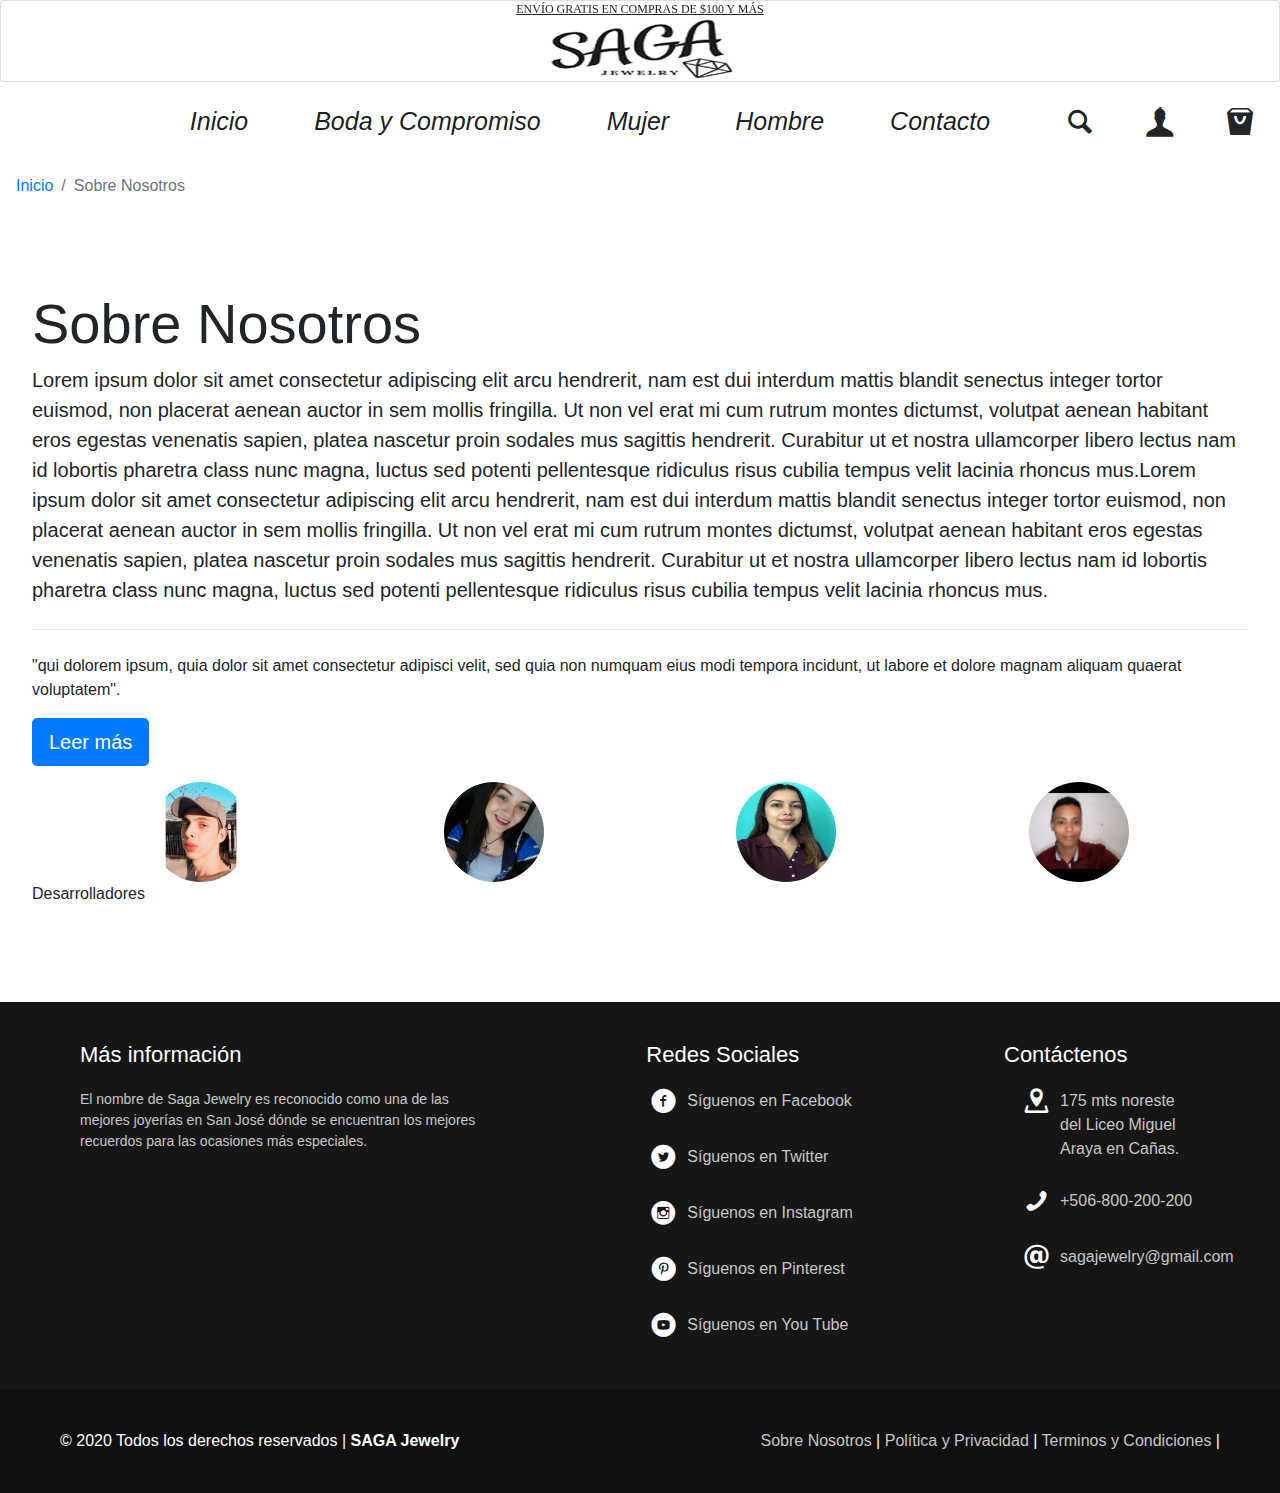
<file: SagaJewelry/SobreNosotros.html>
<!DOCTYPE html>
<html lang="en">
  <head>
    <meta charset="utf-8">
	<meta http-equiv="X-UA-Compatible" content="IE=edge">
	<meta name="viewport" content="width=device-width, initial-scale=1">
    <title>Untitled Document</title>
    <!-- Bootstrap -->
	<link href="css/bootstrap-4.3.1.css" rel="stylesheet">
	<link href="css/estilos.css" rel="stylesheet" type="text/css">
  </head>
  <body style="padding-top: 0px">
	  <header class="headerletras fixed-top">ENVÍO GRATIS EN COMPRAS DE $100 Y MÁS</header>
<header>
	
  <nav class="menu navbar-expand-lg navbar-light bg-white"> 
	<div class="card">
	   <a title="Inicio" href="Index.html"><img src="Imagenes/LogoSagaGrande.png" width="200" height="80" alt=""/></a> 
	</div>
<button class="navbar-toggler" type="button" data-toggle="collapse" data-target="#navbarSupportedContent1" aria-controls="navbarSupportedContent1" aria-expanded="false" aria-label="Toggle navigation"> <span class="navbar-toggler-icon"></span> </button>
    <div class="collapse navbar-collapse" id="navbarSupportedContent1" style="background: white;">
      <ul class="navbar-nav text-lg-center m-auto">
        <li class="inicio nav-item active"> <a class="nav-link" href="Index.html">Inicio <span class="sr-only">(current)</span></a> </li>
		  <li class="nav-item active"> <a class="nav-link" href="BodaYCompromiso.html">Boda y Compromiso <span class="sr-only">(current)</span></a> </li>
		  <li class="nav-item active"> <a class="nav-link" href="Mujer.html">Mujer <span class="sr-only">(current)</span></a> </li>
		  <li class="nav-item active"> <a class="nav-link" href="Hombre.html">Hombre <span class="sr-only">(current)</span></a> </li>
		  <li class="nav-item active"> <a class="nav-link" href="Contacto.html">Contacto <span class="sr-only">(current)</span></a> </li>
      </ul>
		  <span class="icon-magnifying-glass"></span>
     	  <span class="icon-user"></span>
      	  <span class="icon-shopping-bag"></span>
  </div>
  </nav>
		<nav aria-label="breadcrumb">
    <ol class="breadcrumb">
        <li class="breadcrumb-item"><a href="Index.html">Inicio</a></li>
        <li class="breadcrumb-item active">Sobre Nosotros</li>
    </ol>
	</nav>

	  </header>
	 <div class="jumbotron">
	   <h1 class="display-4">Sobre Nosotros
	   </h1> 
	   <p class="lead">Lorem ipsum dolor sit amet consectetur adipiscing elit arcu hendrerit, nam est dui interdum mattis blandit senectus integer tortor euismod, non placerat aenean auctor in sem mollis fringilla. Ut non vel erat mi cum rutrum montes dictumst, volutpat aenean habitant eros egestas venenatis sapien, platea nascetur proin sodales mus sagittis hendrerit. Curabitur ut et nostra ullamcorper libero lectus nam id lobortis pharetra class nunc magna, luctus sed potenti pellentesque ridiculus risus cubilia tempus velit lacinia rhoncus mus.Lorem ipsum dolor sit amet consectetur adipiscing elit arcu hendrerit, nam est dui interdum mattis blandit senectus integer tortor euismod, non placerat aenean auctor in sem mollis fringilla. Ut non vel erat mi cum rutrum montes dictumst, volutpat aenean habitant eros egestas venenatis sapien, platea nascetur proin sodales mus sagittis hendrerit. Curabitur ut et nostra ullamcorper libero lectus nam id lobortis pharetra class nunc magna, luctus sed potenti pellentesque ridiculus risus cubilia tempus velit lacinia rhoncus mus.</p>
	   <hr class="my-4">
	   <p>"qui dolorem ipsum, quia dolor sit amet consectetur adipisci velit, sed quia non numquam eius modi tempora incidunt, ut labore et dolore magnam aliquam quaerat voluptatem".</p>
	   <p class="lead"> <a class="btn btn-primary btn-lg" href="https://getlorem.com/es/" role="button">Leer más</a> </p>
<div class="fotos container">	 
  <img src="Imagenes/abiel.PNG" class="rounded-circle img-fluid" alt="Placeholder image"> 
	  <img src="Imagenes/Lupe.jpg" class="rounded-circle img-fluid" alt="Placeholder image">
	  <img src="Imagenes/Suge.jpeg" class="rounded-circle img-fluid" alt="Placeholder image">
      <img src="Imagenes/Wil.jpg" class="rounded-circle img-fluid" alt="Placeholder image"> </div>
		Desarrolladores
	  </div>
	   
<footer>
  <div class="container-footer-all">	  
	  <div class="container-body">
		  
		  <div class="colum1">
		  <h1>Más información</h1>
			  <p> El nombre de Saga Jewelry es reconocido como una de las mejores joyerías en San José dónde se encuentran los mejores recuerdos para las ocasiones más especiales.</p>
		  </div>
		  
		  <div class="colum2">
	  		<h1> Redes Sociales</h1>
		  
			  	<div class="row">
			  		<span class="icon-facebook-with-circle"></span>
					<label>Síguenos en Facebook</label>
			    </div>
				<div class="row">
			  		<span class="icon-twitter-with-circle"></span>
					<label>Síguenos en Twitter</label>
			    </div>
				<div class="row">
			  		<span class="icon-instagram-with-circle"></span>
					<label>Síguenos en Instagram</label>
			    </div>
				<div class="row">
			  		<span class="icon-pinterest-with-circle"></span>
					<label>Síguenos en Pinterest</label>
			    </div>
					<div class="row">
			  		<span class="icon-youtube-with-circle"></span>
					<label>Síguenos en You Tube</label>
			    </div>	
					 
		  </div>
		  
		  <div class="colum3">
		  		<h1> Contáctenos</h1>
			  	<div class="row2">
			  		<span class="icon-location"></span>
					<label>175 mts noreste del Liceo Miguel Araya en Cañas.</label>
			  </div>
			  <div class="row2">
			  		<span class="icon-phone"></span>
					<label>+506-800-200-200</label>
			  </div>
			  <div class="row2">
			  		<span class="icon-email"></span>
					<label>sagajewelry@gmail.com</label>
			  </div>
			  
		  </div>
    </div>
		  
		 
</div>  
	  
	  <div class="container-footer">
		  <div class="footer">
			  <div class="copyright">
			  		© 2020 Todos los derechos reservados | <a href=""> SAGA Jewelry </a>
			  </div>
			    <div class="info">
			  		<a href="SobreNosotros.html">Sobre Nosotros </a> | <a></a>
					<a href="">Política y Privacidad </a> | <a></a>						 
				    <a href="">Terminos y Condiciones </a> | <a></a>	
			  </div>
			  
		</div>	   
  </div>
  </footer>
	  
  	<!-- body code goes here -->


	<!-- jQuery (necessary for Bootstrap's JavaScript plugins) --> 
	<script src="js/jquery-3.3.1.min.js"></script>

	<!-- Include all compiled plugins (below), or include individual files as needed -->
	<script src="js/popper.min.js"></script> 
	<script src="js/bootstrap-4.3.1.js"></script>
  </body>
</html>
</file>
<file: SagaJewelry/css/estilos.css>
@charset "utf-8";
/* CSS Document */

@font-face {
	font-family:'SagaIcons';
	src: url('SagaIcons.eot?wjeeky');
	src: url('SagaIcons.eot?wjeeky#iefix') format('embedded-opentype'),
		url('SagaIcons.ttf?wjeeky') format('truetype'),
		url('SagaIcons.woff?wjeeky') format('woff'),
		url('SagaIcons.svg?wjeeky') format('svg');
	font-weight: normal;
	font-style: normal;
	font-display: block;
}

[class^="icon-"], [class*="icon-"]{
	font-family: 'SagaIcons' !important;
	speak: never;
	font-style: normal;
	font-weight: normal;
	font-variant: normal;
	text-transform: none;
	line-height: 1;
	font-size: 25px;
	margin-left: 20px;
	
	
	-webkit-font-smoothing: antialiased;
	-moz-osx-font-smoothing: grayscale;
}
.headerletras{
	margin: auto;
	text-align: center;
	font-size: 12px;
	font-family:"alegreya-sc";
	text-decoration-color: #353434;
	text-decoration: underline;
	
}

.icon-heart:before {
  content: "\e9b5";
}
.icon-magnifying-glass:before {
  content: "\e9d9";
}

.icon-user:before {
  content: "\ea36";
}

.icon-shopping-bag:before {
  content: "\ea11";
}
.icon-heart:before {
  content: "\e9b5";
}
.icon-facebook-with-circle:before {
  content: "\ea66";
}
.icon-twitter-with-circle:before {
  content: "\ea7b";
}
.icon-youtube-with-circle:before {
  content: "\ea7f";
}
.icon-pinterest-with-circle:before {
  content: "\ea74";
}
.icon-instagram-with-circle:before {
  content: "\ea6e";
}
.icon-location:before {
  content: "\e9d2";
}
.icon-email:before {
  content: "\e99a";
}
.icon-phone:before {
  content: "\e9f4";
}
.collapse span{
	margin: 25px;
	font-size: 30px;
}
.collapse span:hover{
	margin: 25px;
	font-size: 30px;
	color:darkblue;
	text-shadow: 2px 2px 8px #0A2857;
}
.collapse span a:hover{
	margin: 25px;
	font-size: 30px;
}

.menu{
	font-family: sans-serif;
	font-style: italic;
	font-size: 25px;
	margin: auto;
	text-align: center;
}

.menu li a:hover{
	color:darkblue !important;
	text-shadow: 2px 2px 8px #0A2857;
} 
h5{
	font-size: 40px;
	color:black;
}

.menu .card img{
	padding-top: 16px;
	margin: auto;
	text-align:center;
}

.navbar-nav li{
	margin-left: 50px;
}
.navbar-nav .inicio a{
	margin-left: 90px;
}
.container{
	width: 100%;
	max-width: 1200px;
	height: auto;
	display: flex;
	flex-wrap: wrap;
	justify-content: center;
	margin: auto;
}

.container .card{
	witdh:330px;
	height: 300px;
	border-radius: 8px;
	box-shadow: 0 2px 2px rgba(0, 0, 0, 0.2);
	overflow: hidden;
	margin: 20px;
	text-align: center;
	transition: all 0.25s;
}

.container .card:hover{
	transform: translate(-15px);
	box-shadow: 0 12px 16px rgba(0, 0, 0, 0.2);
}

.container .card img{
	width: 200px;
	height: 150px;
}

.container .card h4{
	font-weight: 600;
}

.container .card p{
	padding: 0 1rem;
	font-size: 16px;
	font-weight: 300;	
}

.container .card a{
	font-weight: 500;
	text-decoration: none;
	color: #3498db;
}
.carousel-inner p{
   font-size: 30px;
	font-style: italic;
	font-style: oblique;
   color:black;
}
.carousel-item .d-block{
	width: 1500px;
	height: 450px;
}
footer{
	width: 100%;
	background:#171616;
	color: white;
}
.container-footer-all{
	width: 100%;
	max-width: 1200px;
	margin: auto;
	padding: 40px;
}
.container-body{
	display: flex;
	justify-content:space-between;
}
.colum1{
	max-width: 400px;
}
.colum1 h1{
	font-size: 22px;
}
.colum1 p{
	font-size: 14px;
	color: #C7C7C7;
	margin-top: 20px;
}
.colum2{
	max-width: 400px;
}
.colum2 h1{
	font-size: 22px;
}
.row{
	margin-top: 20px;
	display: flex;
}
.row span{
	width: 36px;
	height: 36px;
}
.row label{
	color: #C7C7C7;
}
.colum3{
	max-width: 400px;
}
.colum3 h1{
	font-size: 22px;
}
.row2{
	margin-top: 20px;
	display: flex;
}
.row2 span{
	width: 36px;
	height: 36px;
}
.row2 label{
	color: #C7C7C7;
	max-width: 140px;
}
.container-footer{
	width: 100%;
	background: #101010;
	padding: 20px;
}
.footer{
	max-width: 1200px;
	margin: auto;
	display: flex;
	justify-content: space-between;
	padding: 20px;
}
.copyright a{
	text-decoration: none;
	color: white;
	font-weight: bold;
}
.info a{
	text-decoration: none;
	color: #C7C7C7;
}

@media screen and (max-width: 1100px){
	.container-body{
		flex-wrap: wrap;
	}
	.colum1{
		max-width: 100%;
	}
	.colum1, .colum3{
		margin-top: 40px;
	}
}

.containerMujer{
	width: 100%;
	max-width: 1200px;
    height: auto;
	display: flex;
	flex-wrap: wrap;
	justify-content: center;
	margin: auto;
	
}
.containerMujer .card{
	witdh:330px;
	height: 350px;
	border-radius: 8px;
	box-shadow: 0 2px 2px rgba(0, 0, 0, 0.2);
	overflow: hidden;
	margin: 20px;
	text-align: center;
	transition: all 0.25s;
}
.containerMujer .card img{
	width: 200px;
	height: 130px;
}
.containerMujer .card:hover{
	transform: translate(-15px);
	box-shadow: 0 12px 16px rgba(0, 0, 0, 0.2);
}
.containerMujer .card h5{
	font-weight: 600;
	text-shadow: 2px 2px 5px green;
}

.containerMujer .card p{
	padding: 0 1rem;
	font-size: 18px;
	font-weight: 300;
	font-style: oblique;
	color: firebrick;
	text-decoration: line-through;
}

.containerMujer .card a{
	font-weight: 500;
	text-decoration: none;
	color:#FFFFFF;
}
.containerMujer .card-header .icon-heart{
	margin-left: 100px;
}

.containerMujer .card-header .icon-heart:active{
color: red !important;
}

form{
	width: 450px;
	margin: auto;
	background: rgba(0,0,0,0.4);
	padding: 10px 20px;
	box-sizing: border-box;
	margin-top: 20px;
	border-radius: 7px;
	
}

h2{
 	color: #fff;
	text-align: center;
	margin: 0;
	font-size: 30px;
	margin-bottom: 20px;
		
}

input, textarea{
	width: 100%;
	margin-bottom: 20px;
	padding: 7px;
	box-sizing: border-box;
	font-size: 17px;
	border: none;
	
}

textarea{
	min-height: 100px;
	max-height: 200px;
	max-width: 100%;
	
}

#boton{
	background: #31384A;
	color: #fff;
    padding: 20px;
	
}

#boton:hover {
	cursor: pointer;
}

@media (max-width:480px){
	form{
		width: 100%;
	}
}
.containerContacto{
	width: 100%;
	max-width: 1200px;
    height: auto;
	display: flex;
	flex-wrap: wrap;
	justify-content: center;
	margin: auto;
	margin-bottom: 20px;
}
.breadcrumb{
	background: #FFFFFF;
}
.jumbotron{
	background: #FFFFFF;
	
}
.fotos img{
	width: 100px;
	height: 100px;
	margin: auto;
	font-size: 40px;
	text-align: center;
}
</file>
